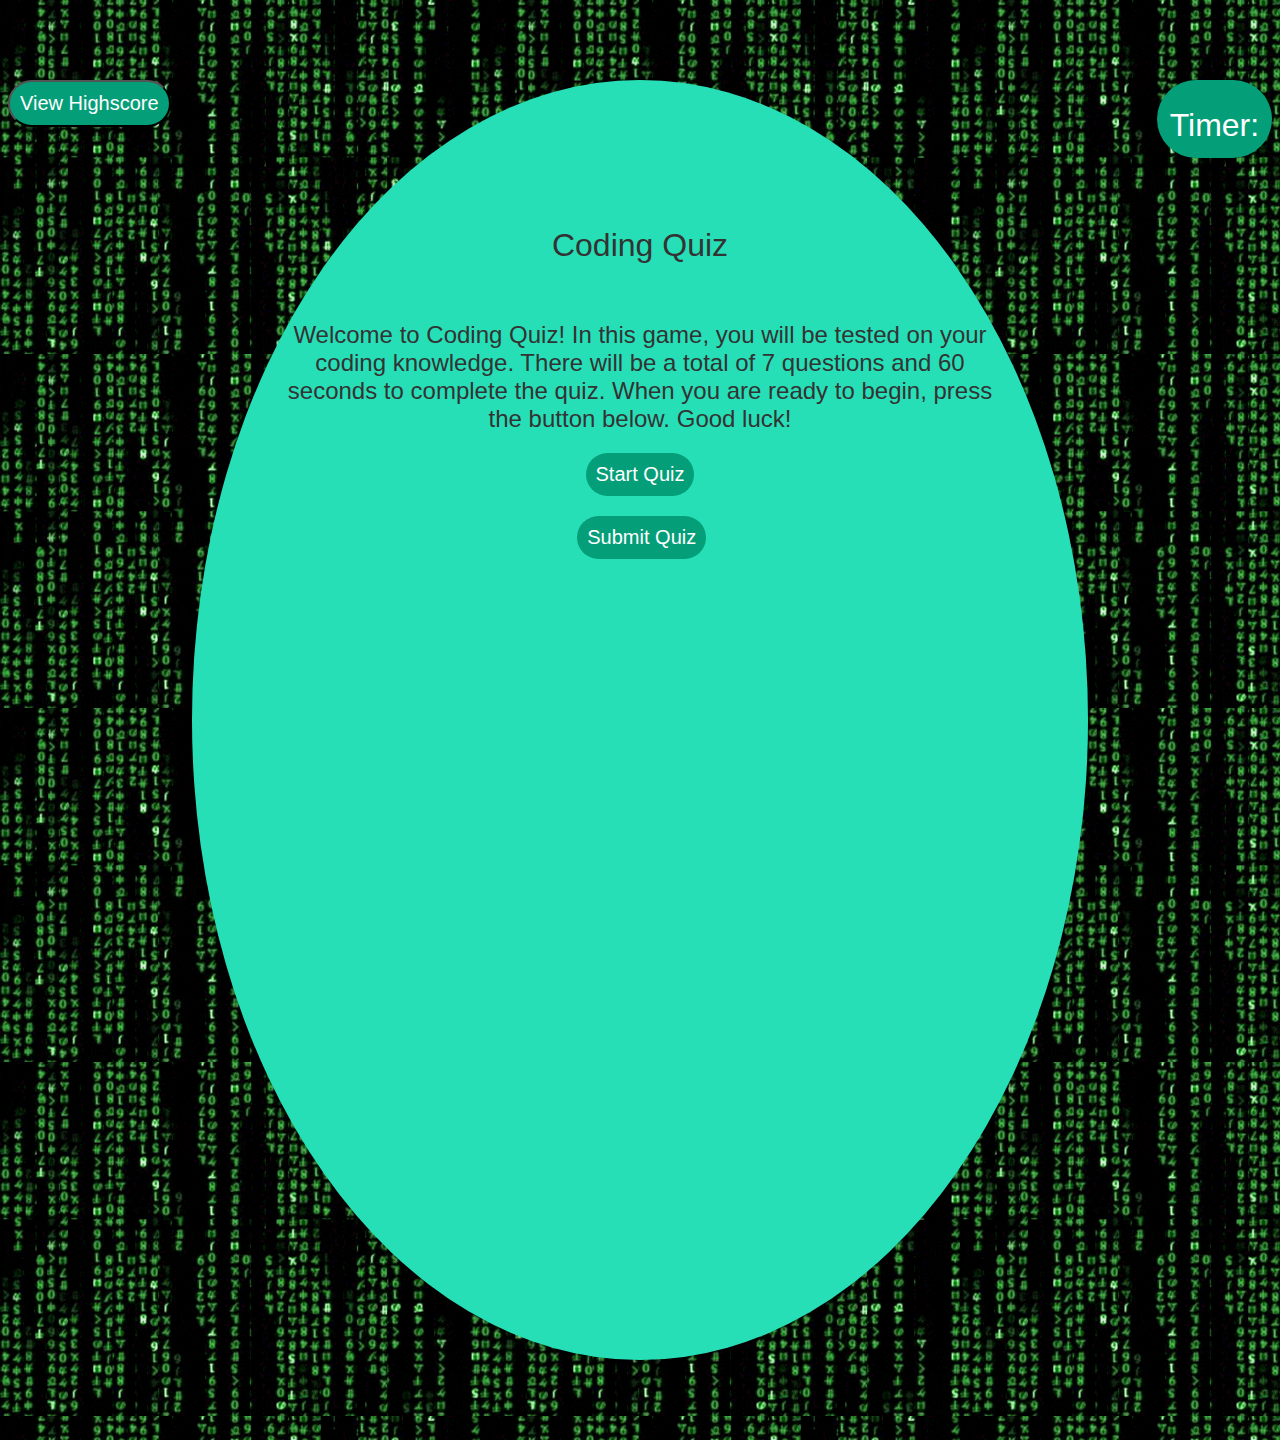
<file: index.html>
<!DOCTYPE html>
<html lang="en">
<head>
    <meta charset="UTF-8">
    <meta http-equiv="X-UA-Compatible" content="IE=edge">
    <meta name="viewport" content="width=device-width, initial-scale=1.0">
    <title></title>
    <link rel="stylesheet" href="./assets/style.css"/>
</head>
<body>
    
     <button id="score">View Highscore</button>
    <div class="countdown">
        <h1 id="displayTime">Timer:</h1>
    </div>
    <div class="wrapper">
        <div class="container">
            <div class="startScreen">

                <h1><center>Coding Quiz<center></h1>
                <h2>Welcome to Coding Quiz! In this game, you will be tested on your coding
                    knowledge. There will be a total of 7 questions and 60 seconds to complete
                    the quiz. When you are ready to begin, press the button below.
                    Good luck!</h2>   
                    <button id="startButton">Start Quiz</button>  
            </div> 
            
            
                <div id="quiz"></div>
                <button id="previous">Last Question</button>
                <button id="next">Next Question</button>
                <button id="submitButton">Submit Quiz</button>
                </div> 
            
            
        </div>
    </div>
    
    
    <script src= "./assets/script.js"></script>
</body>
</html>
</file>
<file: assets/style.css>
body {
    background-image: url("./images/matrix.gif");
    background-color:rgb(222, 246, 248)
    font-size: 20px;
	font-family: sans-serif;
	color: #333;

}

h1 {
    padding-top: 5%;
    text-align:center;
    font size: 500px;
    font-weight: 150;
    
}

h2 {
    padding-top: 5%;
    text-align:center;
    font size: 60px;
    font-weight: 100;
}



#score {
    font-family: sans-serif;
	font-size: 20px;
	background-color: rgb(4, 158, 120);
	color: #fff;
	border-radius: 50px;
	padding: 10px;
	cursor: pointer;
    float: left;
    flex-direction: column;
}


.countdown {
    margin-bottom: 20px;
    transition: 0.3s;
    background-color:rgb(4, 158, 120);
    color: #fff;
    width: 9vw;
    height: 3vw;
    border-radius: 50px;
    padding-bottom: 40px;

    
}

.container {
  display: block;
  margin: 80px auto;
  box-shadow: 0 4px 8px 0 rgba(0,0,0,0.2);
  transition: 0.3s;
  width: 70vw;
  height: 100vw;
  background-color: #27dfb7;
  border-radius: 50%;
}

#startButton {
	font-family: sans-serif;
	font-size: 20px;
	background-color: rgb(4, 158, 120);
	color: #fff;
	border: 0px;
	border-radius: 50px;
	padding: 10px;
	cursor: pointer;
	margin-bottom: 20px;
    float: center;
}

.countdown {
  float: right;
  text-align: center;
}

#submitButton {
	font-family: sans-serif;
	font-size: 20px;
	background-color: rgb(4, 158, 120);
	color: #fff;
	border: 0px;
	border-radius: 50px;
	padding: 10px;
	cursor: pointer;
	margin-bottom: 20px;
    margin-left: 43%;
}

#previous {
    display: none;
    font-family: sans-serif;
	font-size: 20px;
	background-color: rgb(4, 158, 120);
	color: #fff;
	border: 0px;
	border-radius: 50px;
	padding: 10px;
	cursor: pointer;
    margin-left: 23%;
}

#next {
    display: none;
    font-family: sans-serif;
	font-size: 20px;
	background-color: rgb(4, 158, 120);
	color: #fff;
	border: 0px;
	border-radius: 50px;
	padding: 10px;
	cursor: pointer;
	
    margin-left: 63%;
}

.quizQuestionsDisplay {
    display: block;
}

.startScreen {
    padding-top: 10%;
    padding-left: 10%;
    padding-right: 10%;
    display: inline-block;
    text-align: center; 
}



.slide{
    padding-top: 5%;
    z-index: 1;
    opacity: 0;
    transition: opacity 0.5s;
  }
  .active-slide{
    opacity: 1;
    z-index: 2;
  }
  .quiz{
    height: 200px;
    margin-top: 40px;
  }

  .question {
    font-weight: 600;
    padding-left: 20%;
  }

  .answers {
    margin-bottom: 20px;
    padding-left: 20%;
  }
  .answers label{
    display: block;
</file>
